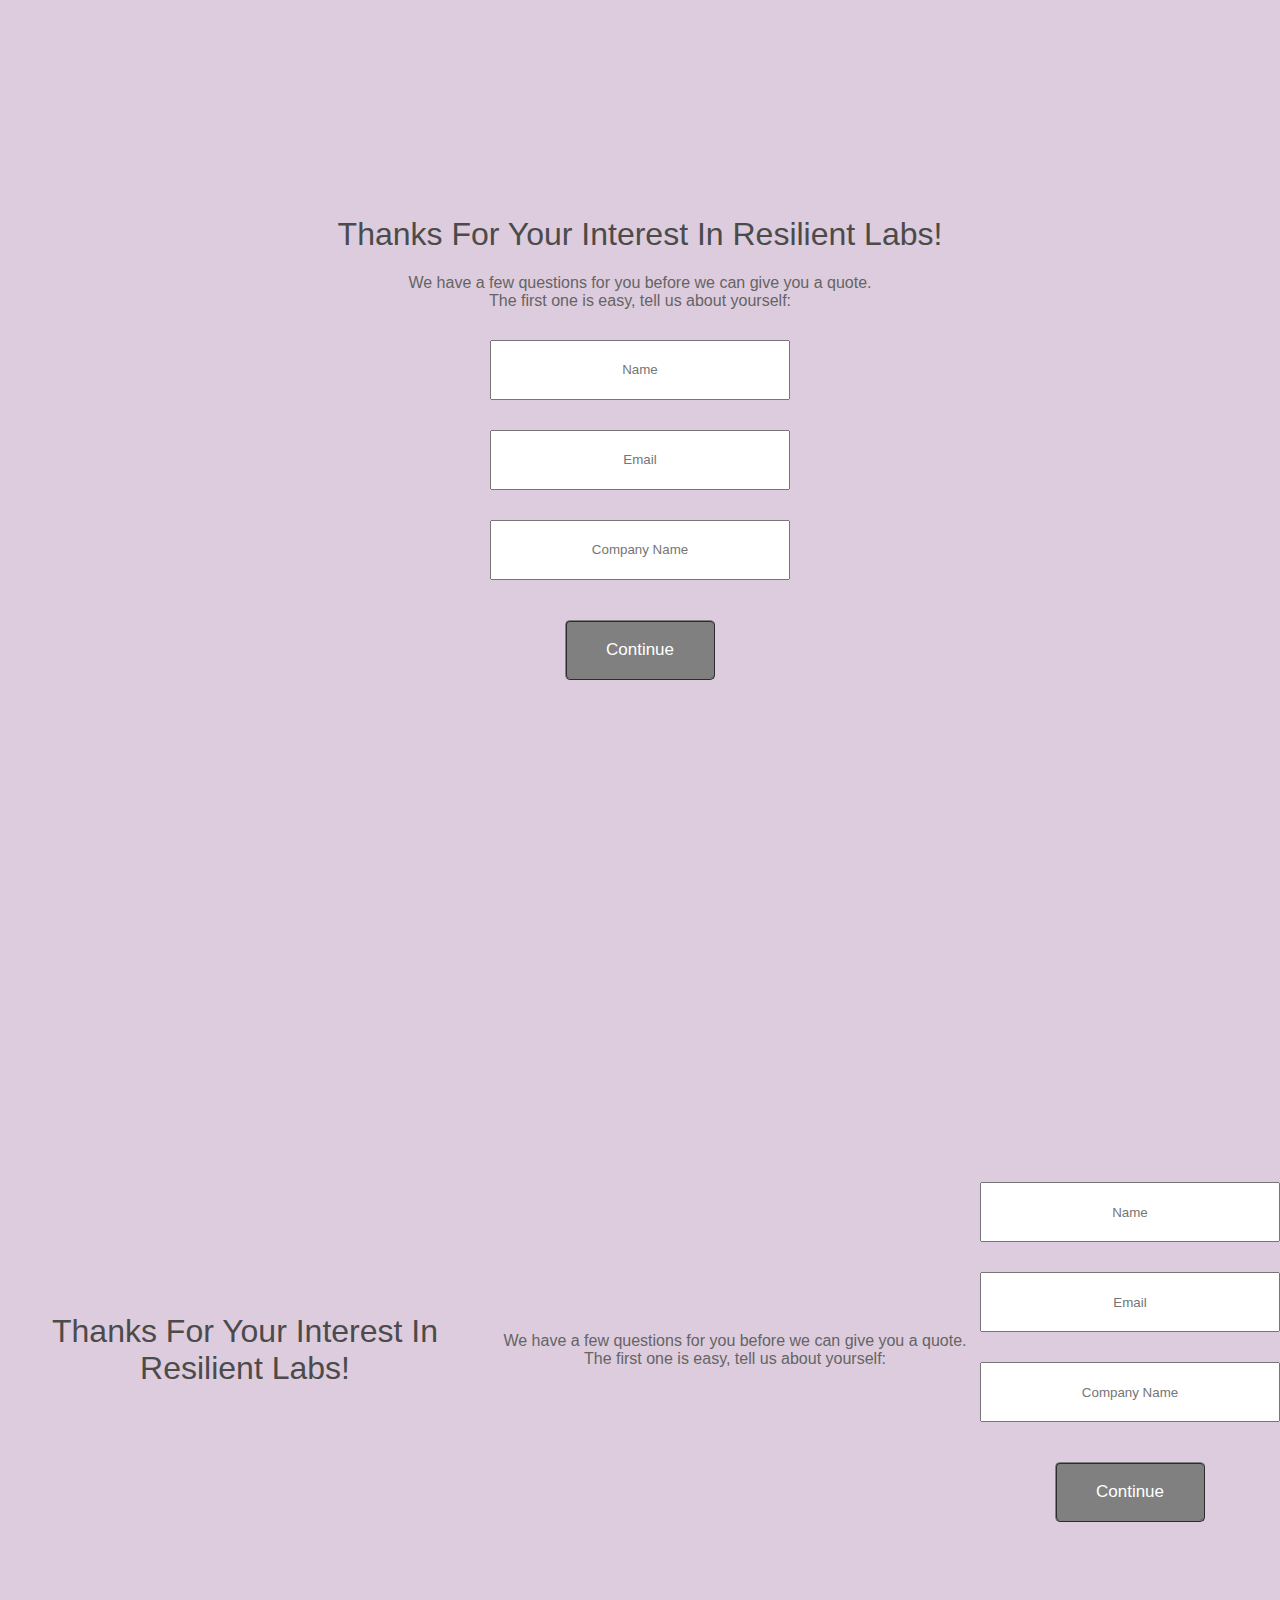
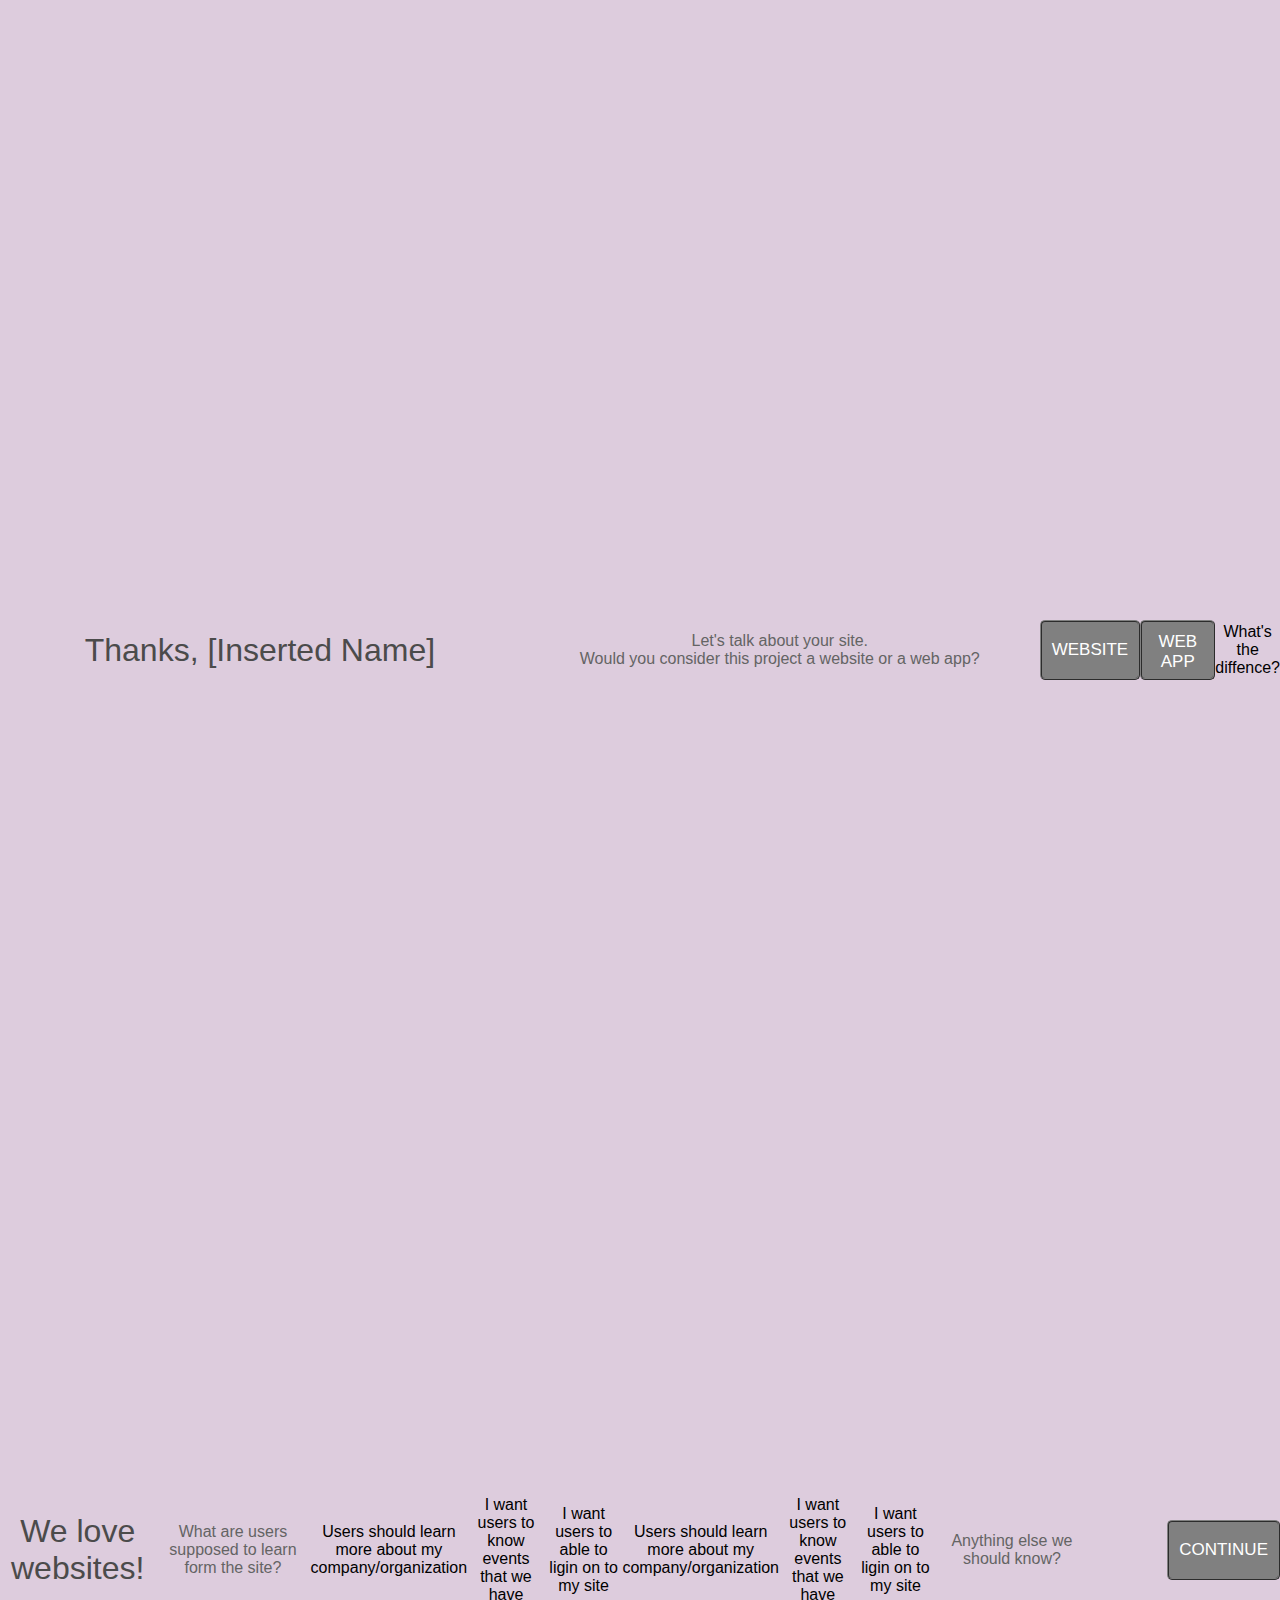
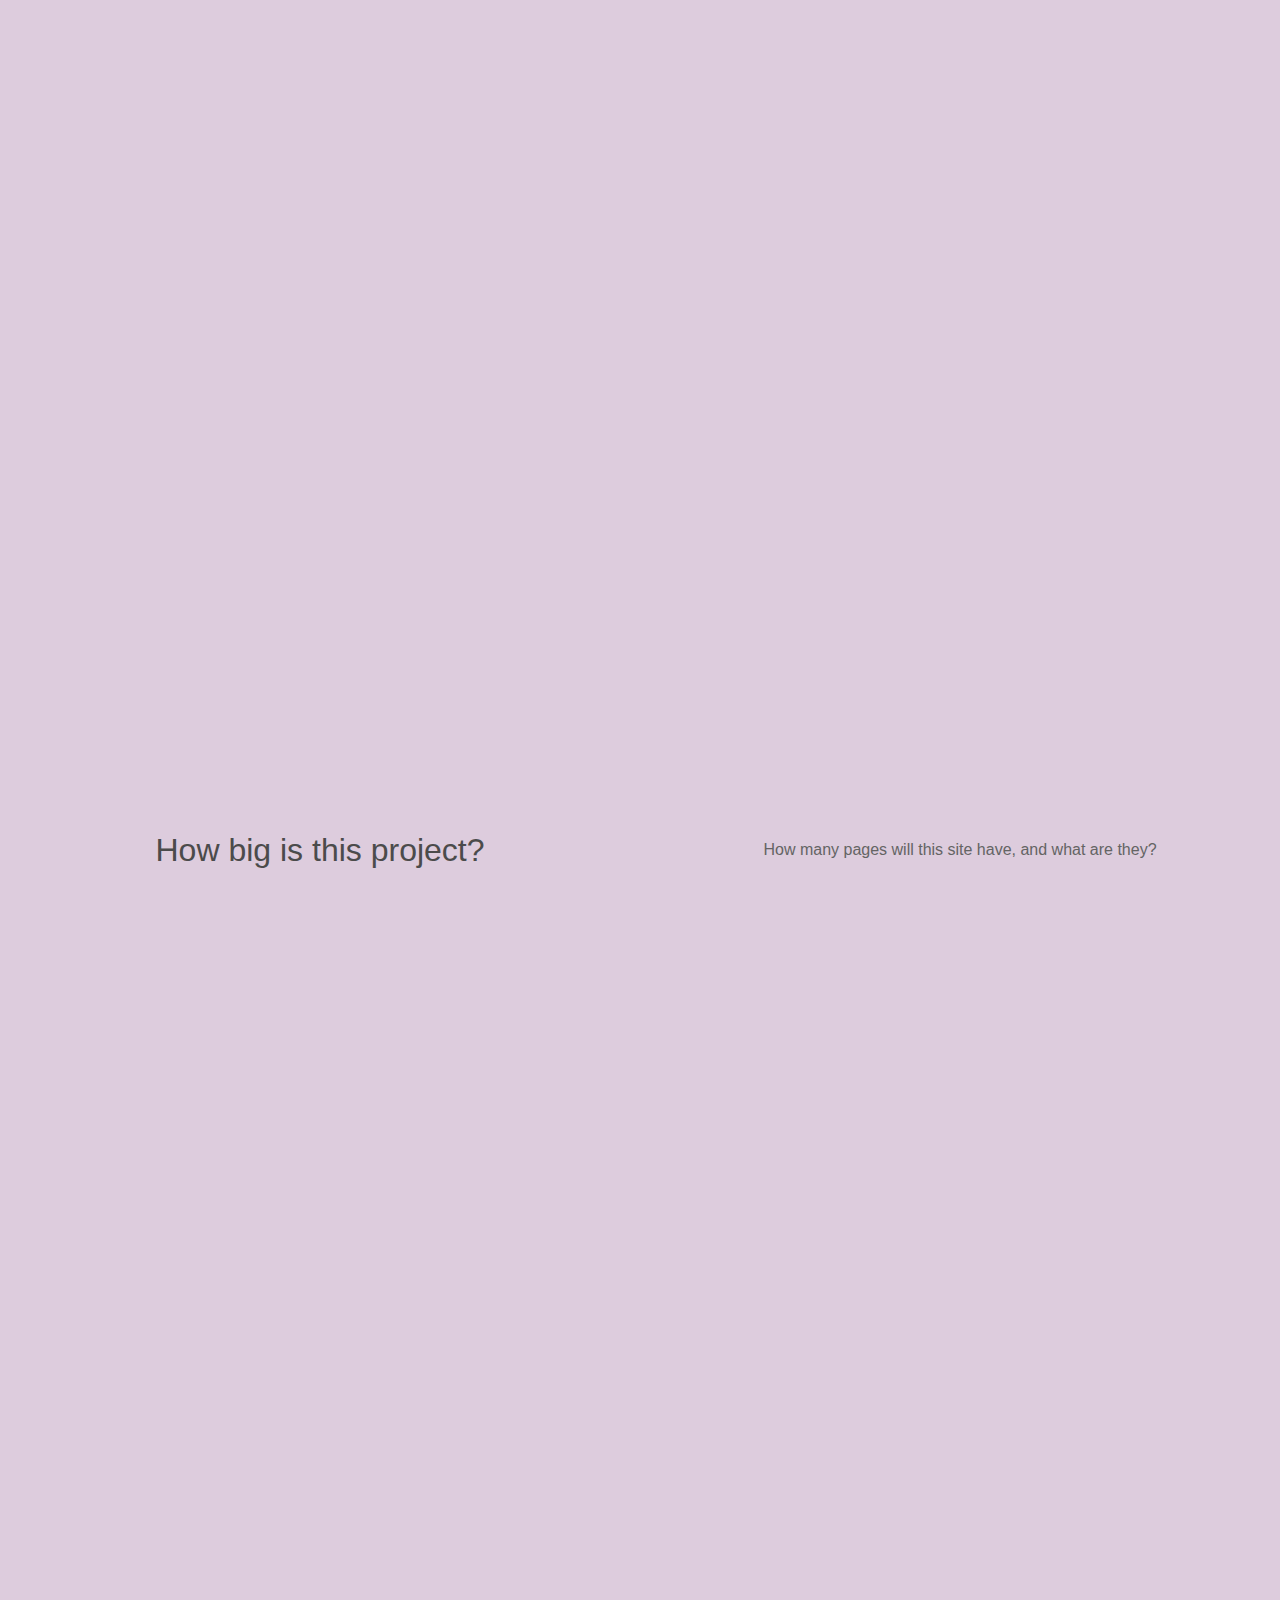
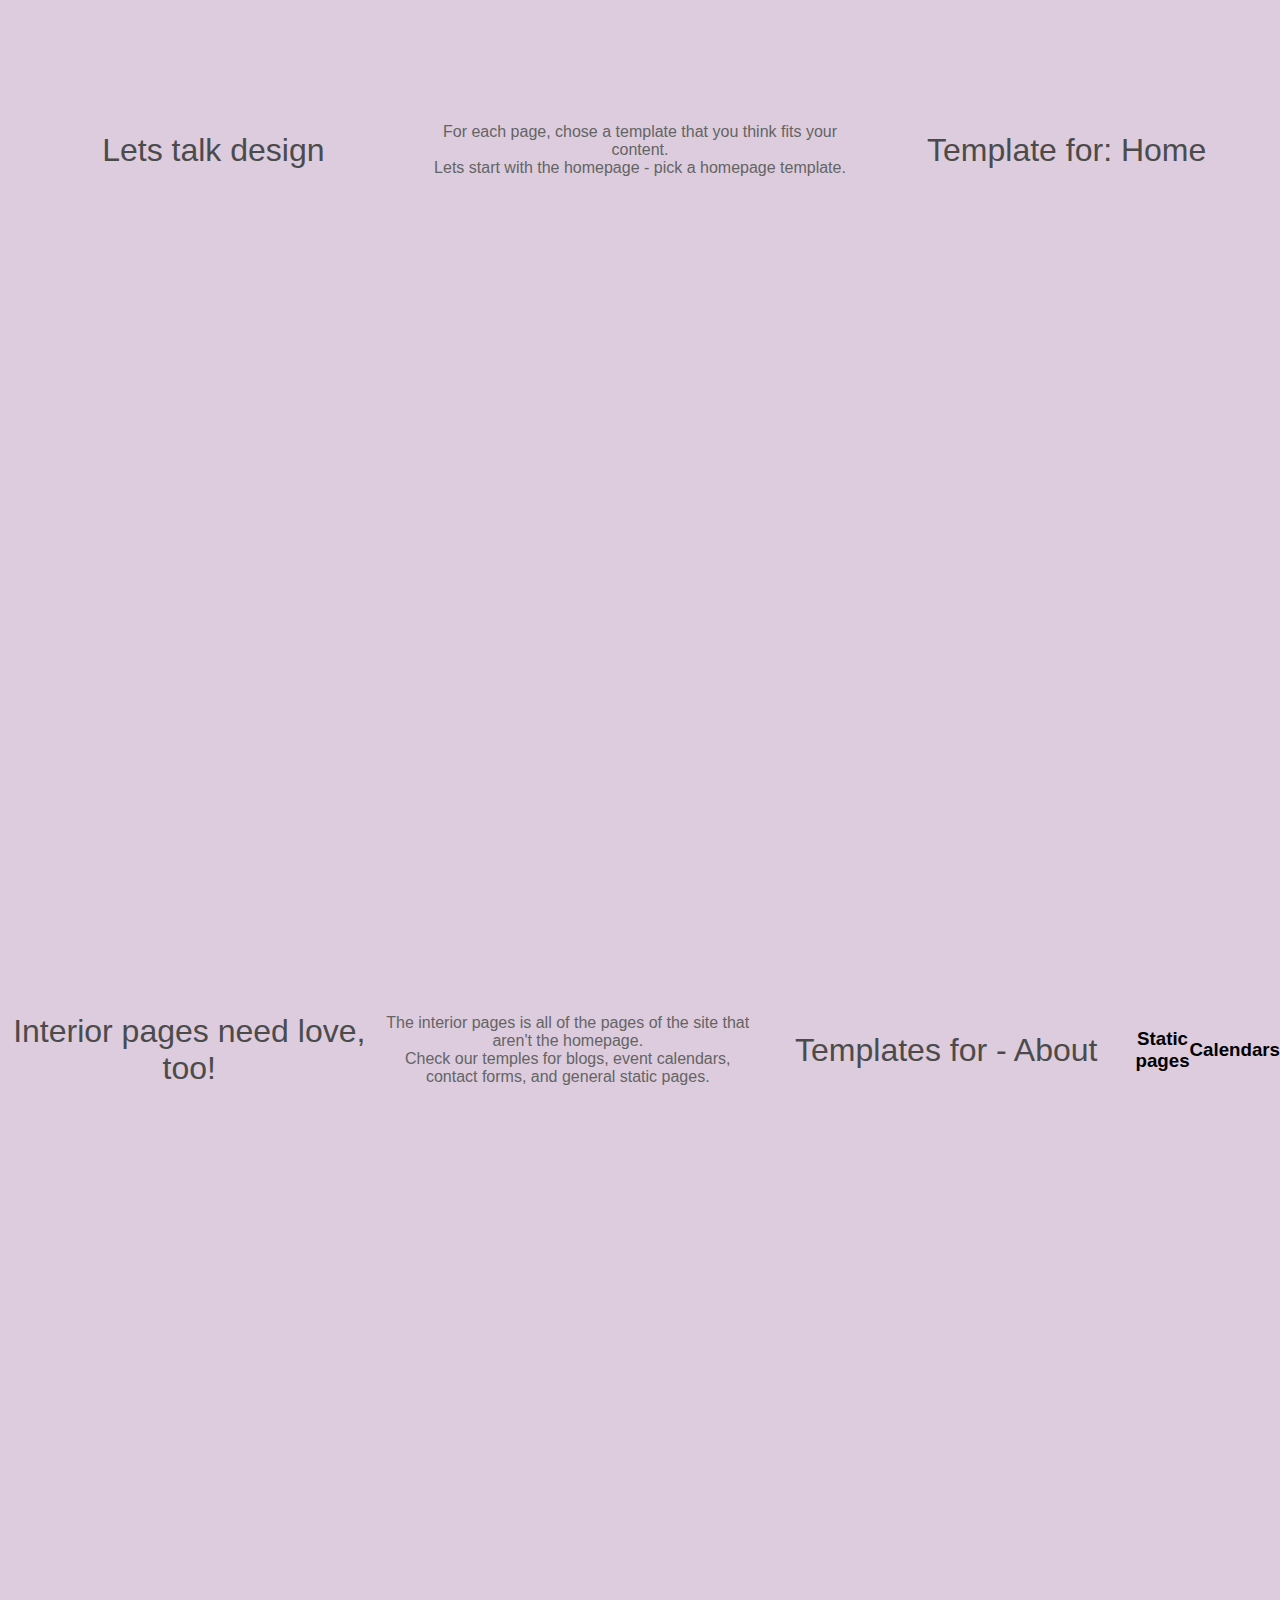
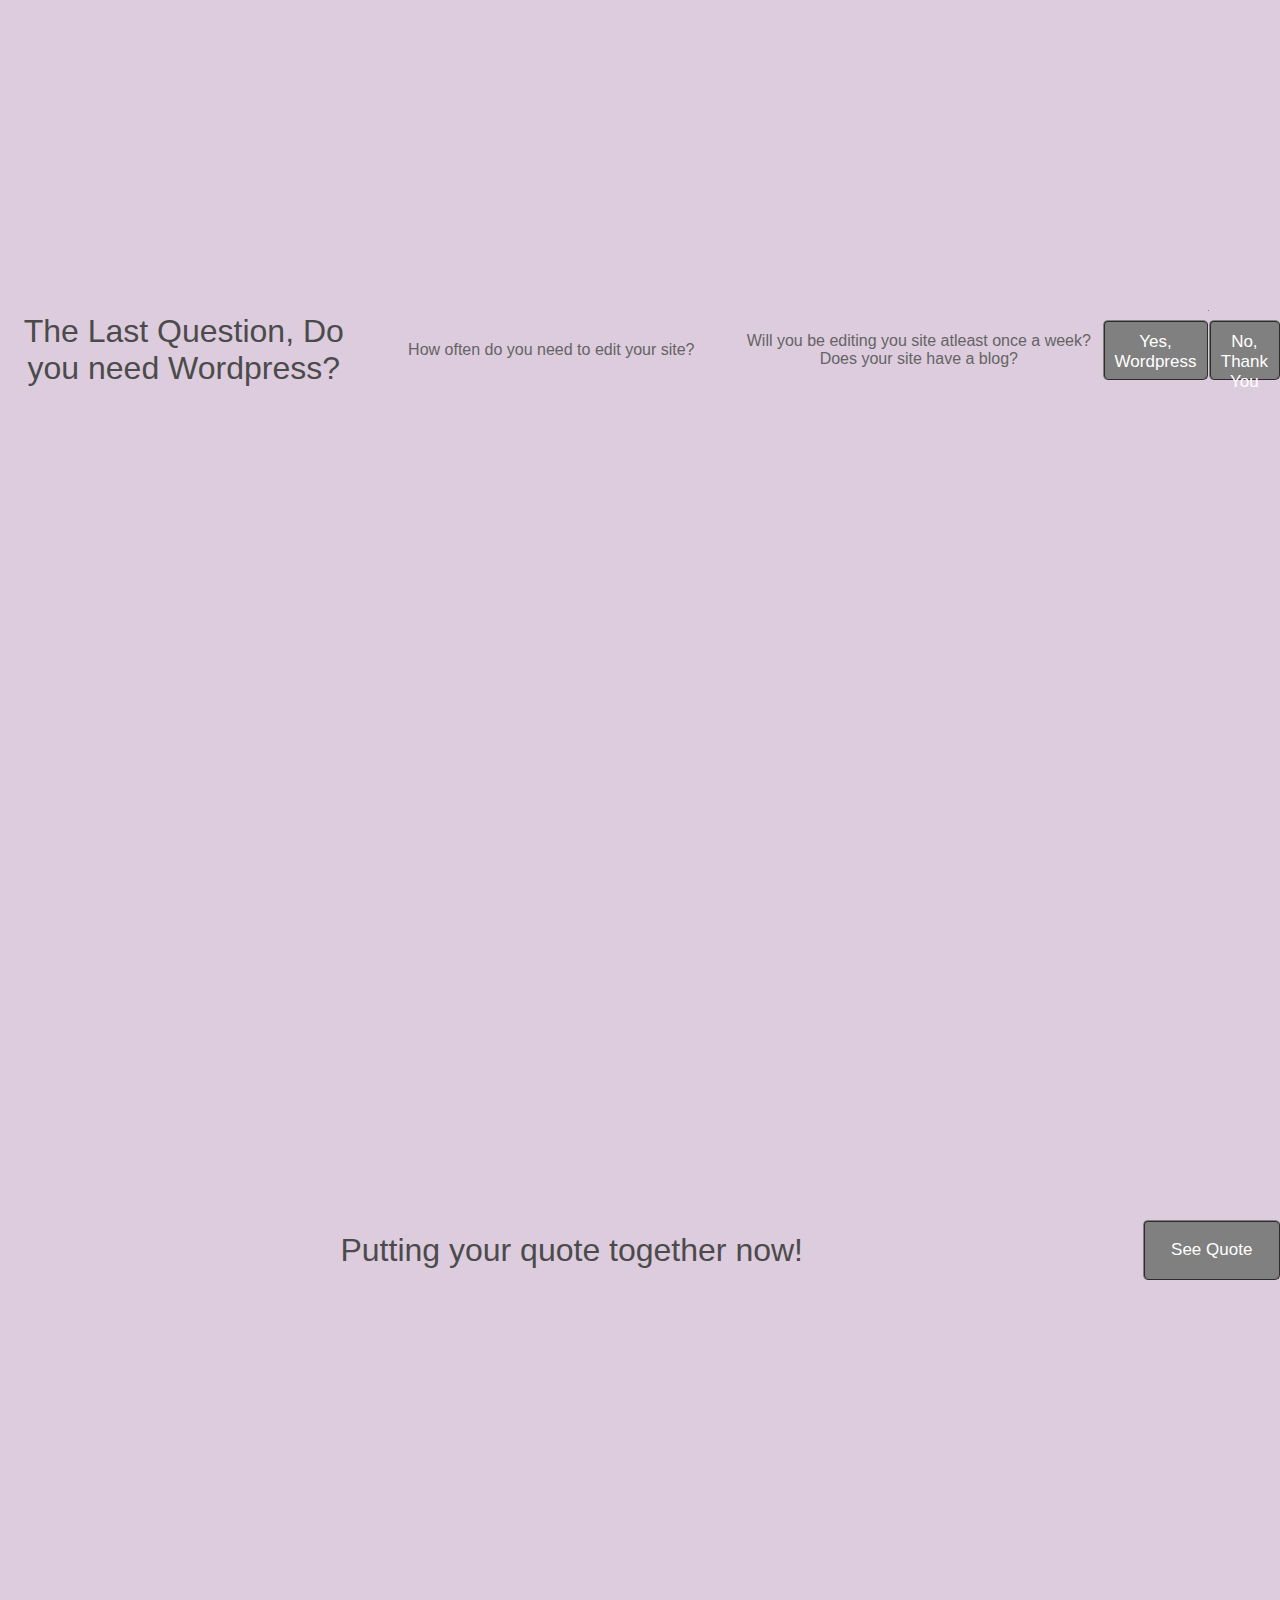
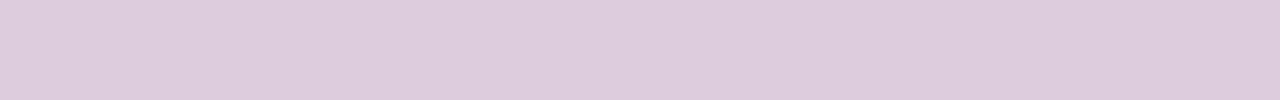
<file: erl.html>
<html>

<head>
  <title> 'ERL Home Page'</title>
  <link rel="stylesheet" type="text/css" href="erl.css">
  <!-- <script type="text/javascript" src="http://www.google.com/jsapi"></script> -->
  <!-- <script src="https://ajax.googleapis.com/ajax/libs/jquery/1.12.0/jquery.min.js"></script> -->

</head>

<body>
<section class="section">
  <div class="container">
    <h1> Thanks For Your Interest In Resilient Labs!</h1>
    <h2> We have a few questions for you before we can give you a quote.
      <br> The first one is easy, tell us about yourself: </h2>
    <form class="form">
      <input class="infoBox" name="Client Name: " type="text" placeholder="Name" />
      <input class="infoBox" name="email" type="text" placeholder="Email" />
      <input class="infoBox" name="companyName" type="text" placeholder="Company Name" />
      <button type="button"> Continue </button>
    </form>
  </div>
</section>



  <section class="page">
    <h1>
          Thanks For Your Interest In Resilient Labs!
        </h1>
    <h2>
          We have a few questions for you before we can give you a quote. <br> The first one is easy, tell us about yourself:
        </h2>
  <form id="form">

    <input class="infoBox" name="name" type="text" placeholder="Name" />
    <input class="infoBox" name="email" type="text" placeholder="Email" />
    <input class="infoBox" name="companyName" type="text" placeholder="Company Name" />
    <button type="button"> Continue </button>

    </form>
  
  </section>
  <!--     PAGE ONE -->
  
  <section class="page">
    <h1> Thanks, [Inserted Name] </h1>
    <h2>
        Let's talk about your site. <br> Would you consider this project a website or a web app?
      </h2>
    <button type="button"> WEBSITE </button>
    <button type="button"> WEB APP </button>
    <a> What's the diffence? </a>
  </section>
  <!--     PAGE TWO / TRANSISION -->
  
  <section class="page">
    <h1>
      We love websites!
    </h1>
    <h2>
      What are users supposed to learn form the site?
    </h2>
    <div>
      Users should learn more about my company/organization
    </div>
    <div>
      I want users to know events that we have
    </div>
    <div>
      I want users to able to ligin on to my site
    </div>
    <!--     Second copy -->
    <div>
      Users should learn more about my company/organization
    </div>
    <div>
      I want users to know events that we have
    </div>
    <div>
      I want users to able to ligin on to my site
    </div>
    <h2>
      Anything else we should know?
    </h2>
    <div>
      <!--       Empty box the client enters 'anything else that we should know' about their website -->
    </div>

    <button type="button"> CONTINUE </button>

  </section>
  <!--     PAGE THREE -->
  
  <section class="page">
    <h1>
      How big is this project?
    </h1>
    <h2>
      How many pages will this site have, and what are they?
    </h2>
  </section>
  <!--     PAGE FOUR -->
  
  <section class="page">
    <h1>
      Lets talk design
    </h1>
    <h2>
      For each page, chose a template that you think fits your content. <br> Lets start with the homepage - pick a homepage template.
    </h2>
    <h1>
      Template for: Home
    </h1>
    <!--    HOMEPAGE TEMPLATES GO HERE -->
  </section>
  <!--     PAGE FIVE -->

  <section class="page">
    <h1>
      Interior pages need love, too!
    </h1>
    <h2>
      The interior pages is all of the pages of the site that aren't the homepage. <br> Check our temples for blogs, event calendars, contact forms, and general static pages.
    </h2>
    <h1>
      Templates for - About
    </h1>
    <h3>
      Static pages
    </h3>
    <!--       STATIC PAGES TEMPLATES-->
    <!--       ROW TWO OF STATIC PAGES -->
    <h3>
      Calendars
    </h3>
    <!--       CALENDAR TEMPLETES -->
  </section>
  <!--     PAGE SIX -->

  <section class="page">
    <h1>
          The Last Question, Do you need Wordpress?
        </h1>
    <h2>
          How often do you need to edit your site?<!-- blah blah blah say extra stuff here and there -->
        </h2>
    <h2>
          Will you be editing you site atleast once a week? <br> Does your site have a blog?
        </h2>

    <button type="button"> Yes, Wordpress </button>
    <div class="dottedLine"></div>
    <button type="button"> No, Thank You </button>

  </section>
  <!--     PAGE SEVEN -->

  <section class="page">
    <h1>
          Putting your quote together now!
        </h1>

    <button type="button"> See Quote </button>

  </section>
  <!--     PAGE EIGHT -->

  <!-- <script src="erl.js"></script> -->

</body>

</html>
</file>
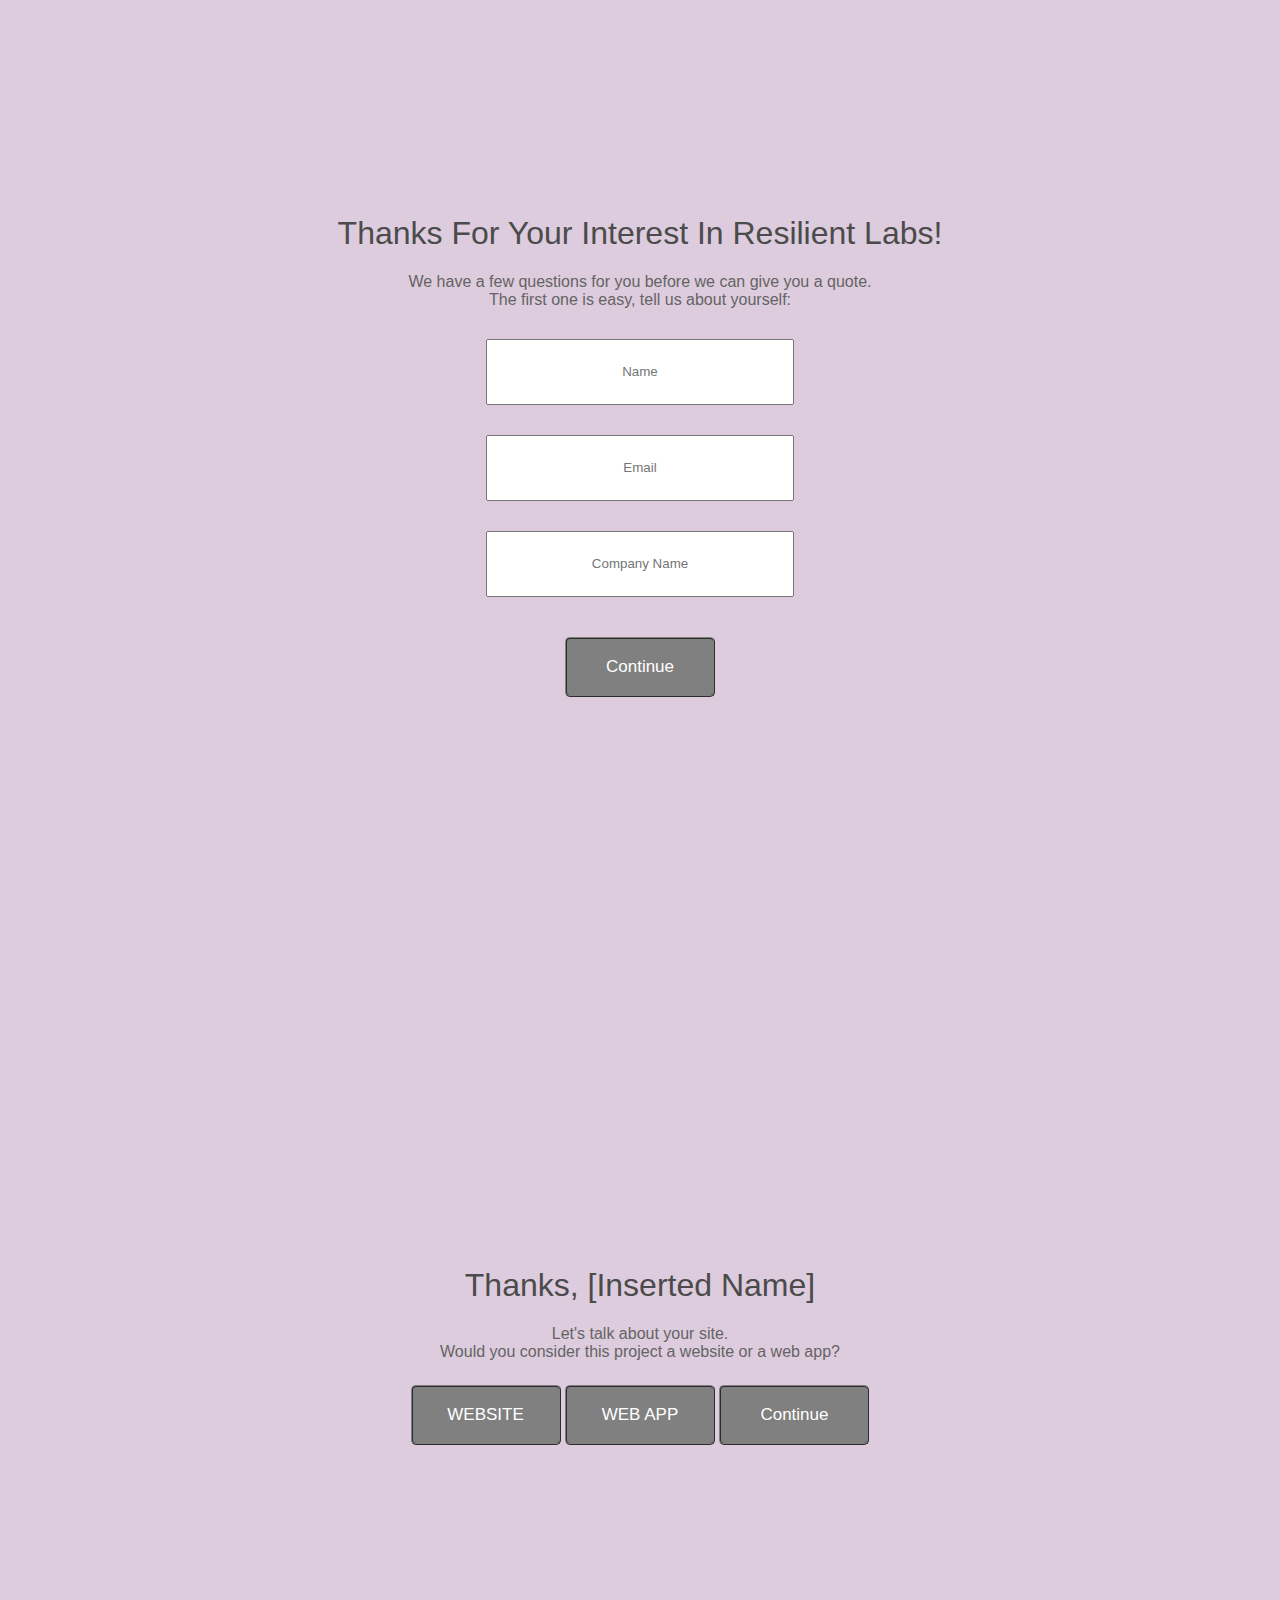
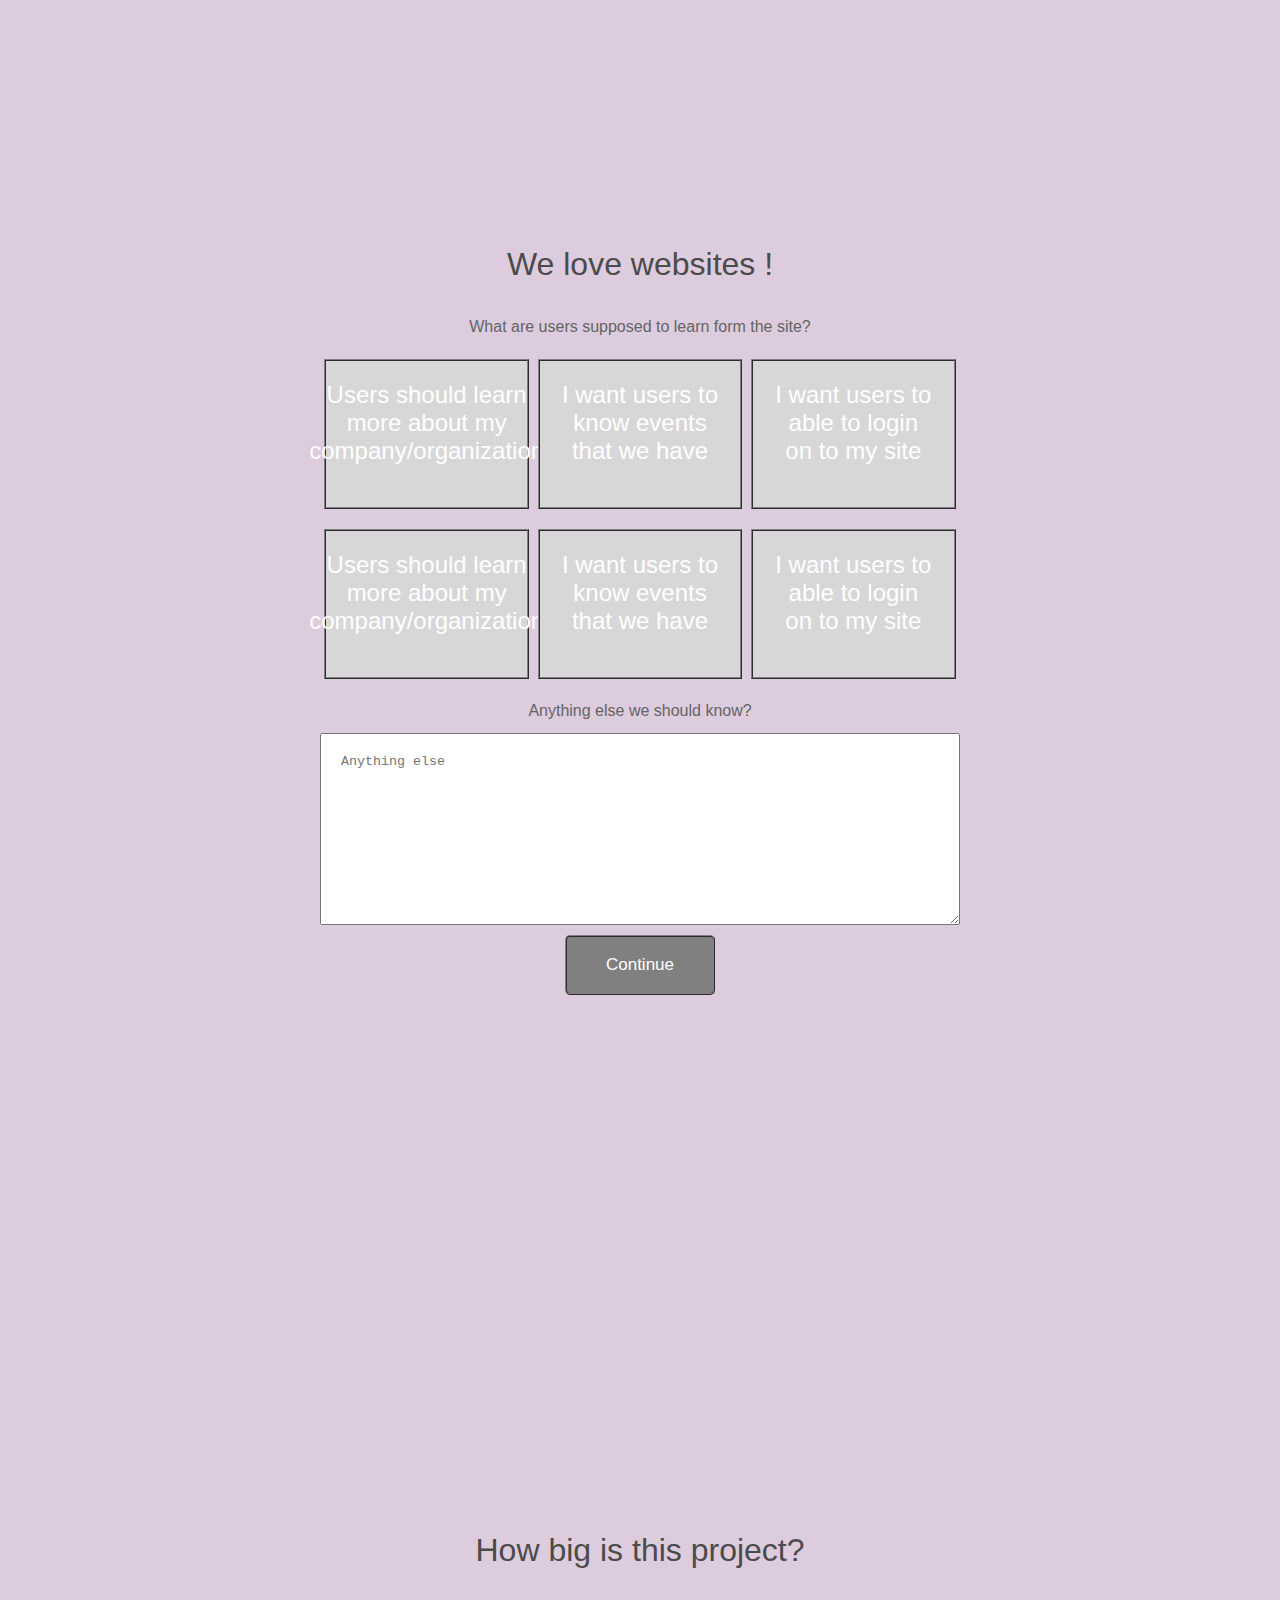
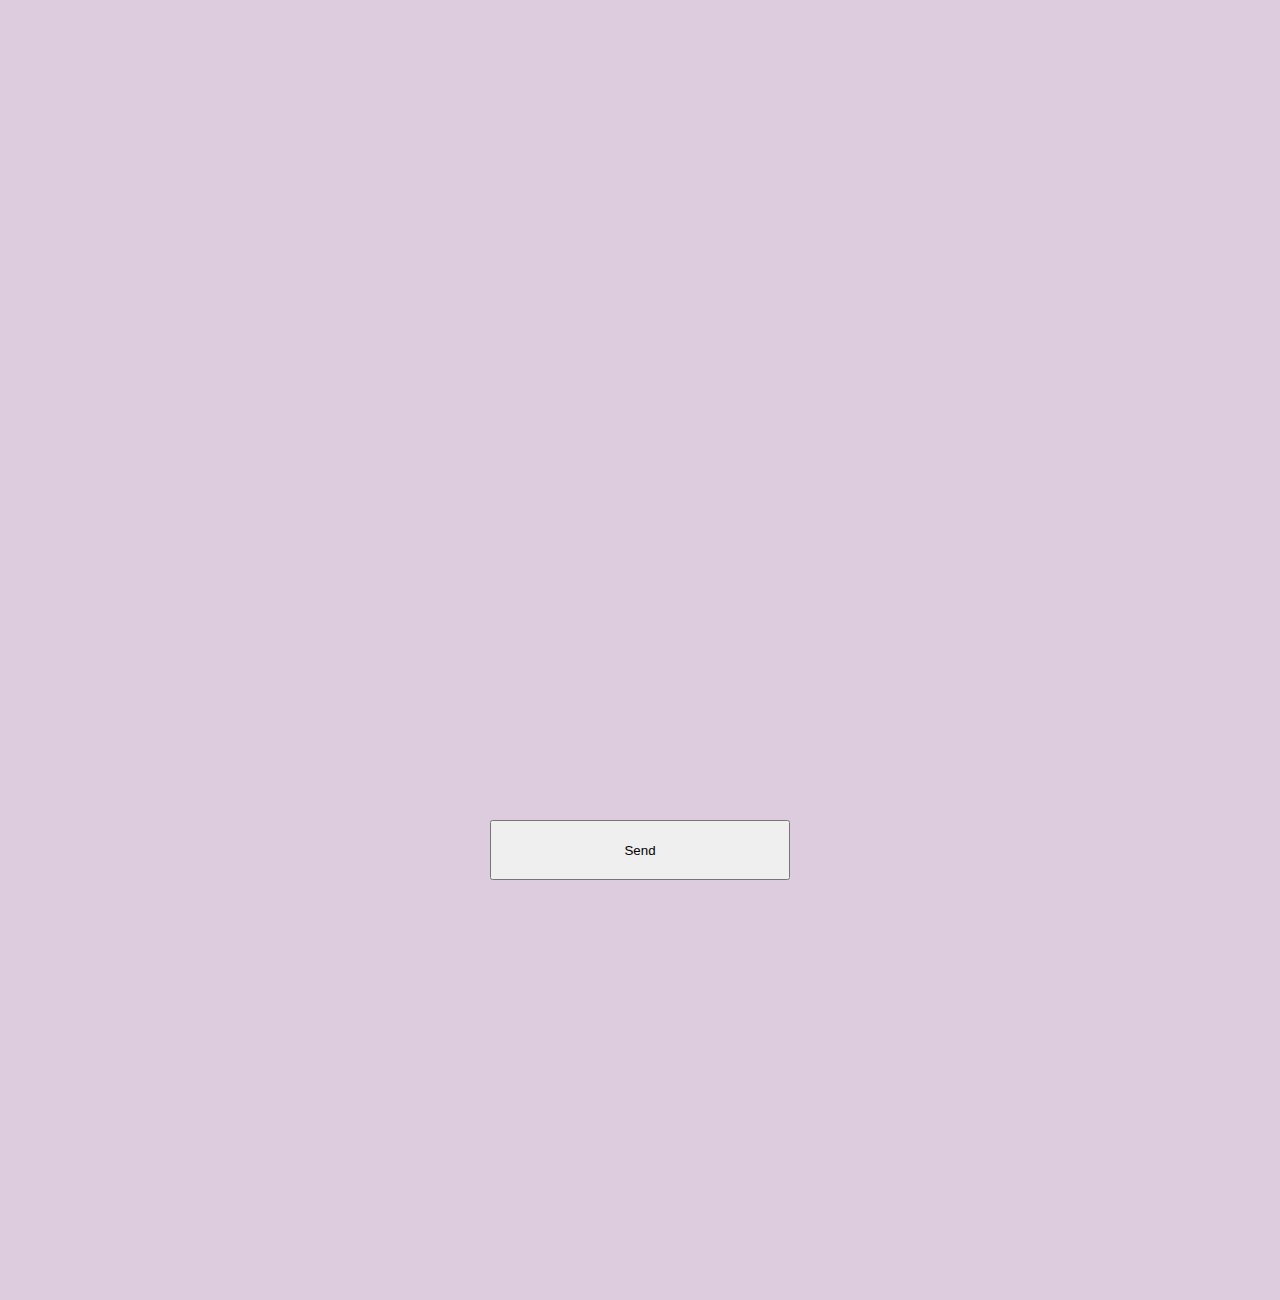
<file: erlNew.html>
<!DOCTYPE html>
<html lang="en">
<head>
    <meta charset="UTF-8">
    <title>ERL Site</title>
    <link rel="stylesheet" type="text/css" href="erl.css">
    <script src="erl.js"></script>
</head>
<body>

<section id="section1">
    <div>
        <h1> Thanks For Your Interest In Resilient Labs!</h1>
        <h2> We have a few questions for you before we can give you a quote.
            <br> The first one is easy, tell us about yourself: </h2>
        <input id="clientName" class="infoBox" name="Client Name: " type="text" placeholder="Name" />
        <input id="clientEmail" class="infoBox" name="email" type="text" placeholder="Email" />
        <input id="clientCompany" class="infoBox" name="companyName" type="text" placeholder="Company Name" />
        <a href="#section2" onclick="clientInfo()"> <button type="submit" id="continue1"> Continue </button> </a>
    </div>
</section>

<section id="section2">
    <div>
        <h1> Thanks, [Inserted Name] </h1>
        <h2>Let's talk about your site. <br> Would you consider this project a website or a web app?</h2>
        <button id="isWebApp" type="button" onclick="isWebSite()" value="Website"> WEBSITE </button>
        <button id="isWebSite" type="button" onclick="isWebApp()" value="Webapp"> WEB APP </button>
        <!--<a> What's the difference? </a>-->
        <a href="#section3" > <button type="submit" id="continue2"> Continue </button> </a>
    </div>
</section>

<section id="section3">
    <div>
        <h1> We love websites ! </h1>
        <h2>What are users supposed to learn form the site?</h2>
        <button type="button">Users should learn more about my company/organization</button>
        <button type="button">I want users to know events that we have</button>
        <button type="button">I want users to able to login on to my site</button>
        <!--     Second copy -->
        <button type="button">Users should learn more about my company/organization</button>
        <button type="button">I want users to know events that we have</button>
        <button type="button">I want users to able to login on to my site</button>

        <h2>Anything else we should know?</h2>
        <textarea placeholder="Anything else"></textarea>
        <!--<a> What's the difference? </a>-->
        <a href="#section4" > <button type="submit" id="continue3"> Continue </button> </a>
    </div>
</section>

<section id="section4">
    <div>
        <h1>How big is this project?</h1>
        <h2></h2>
    </div>
</section>

<section>
    <div>
        <form id="section5" action="MAILTO:muigai@resilientcoders.org" method="post"
              enctype="text/plain">
            <input id="formToSend" type="hidden">
            <input type="submit" value="Send" onclick="submitEmail()">
        </form>
    </div>
</section>

<script src="https://ajax.googleapis.com/ajax/libs/jquery/1.12.2/jquery.min.js"></script>
<script>

    $(document).ready(function(){
        $('a[href*="#"]:not([href="#"])').click(function() {
            if (location.pathname.replace(/^\//,'') == this.pathname.replace(/^\//,'') && location.hostname == this.hostname) {
                var target = $(this.hash);
                target = target.length ? target : $('[name=' + this.hash.slice(1) +']');
                if (target.length) {
                    $('html, body').animate({
                        scrollTop: target.offset().top
                    }, 1000);
                    return false;
                }
            }
        });
        $(this).click(function() {
            console.log("this works");
            console.log($(this).val());
        });
    });

</script>

</body>
</html>
</file>
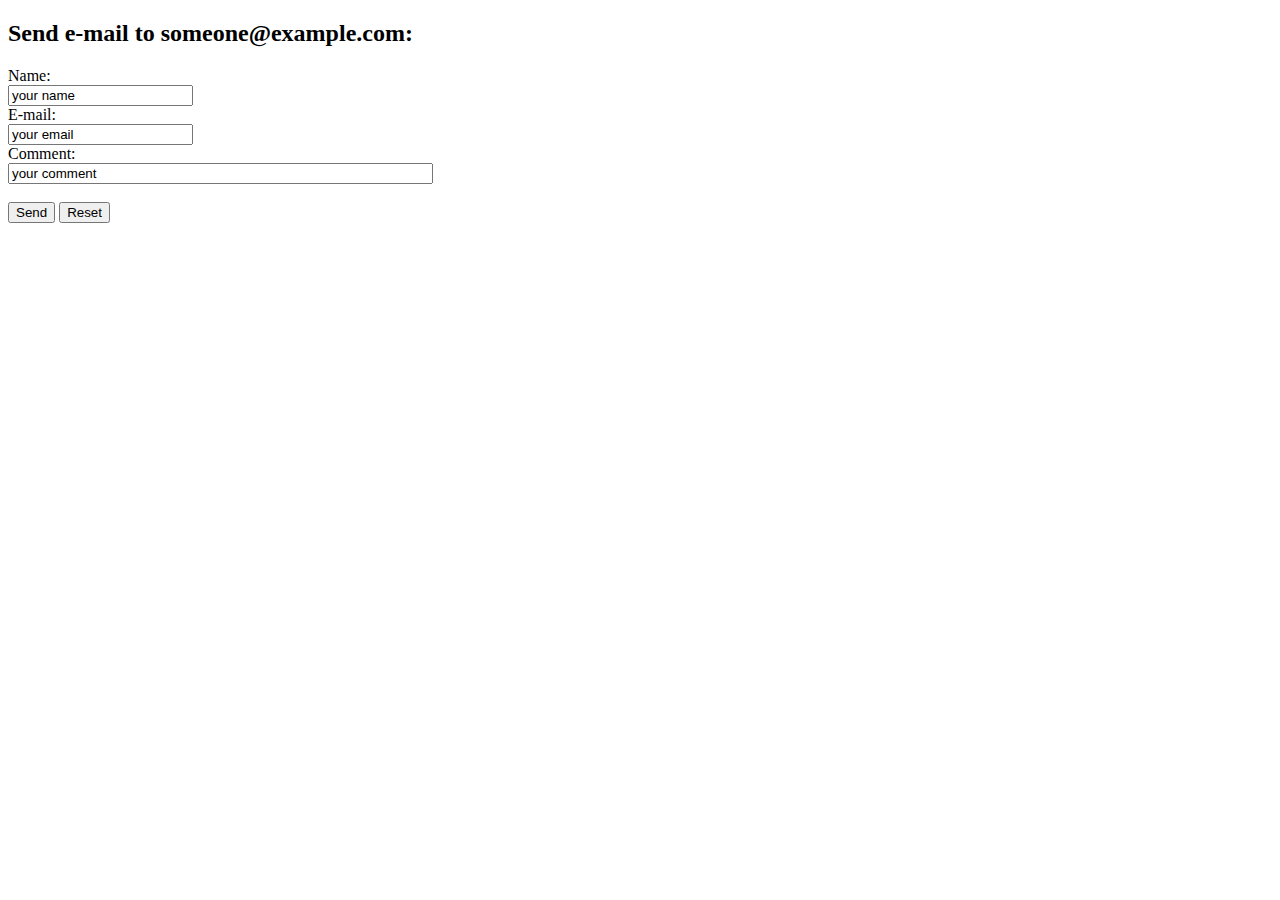
<file: send.html>
<!DOCTYPE html>
<html>
<body>

<h2>Send e-mail to someone@example.com:</h2>

<form action="MAILTO:muigai@resilientcoders.org" method="post" enctype="text/plain">
    Name:<br>
    <input type="text" name="Client Name: " value="your name"><br>
    E-mail:<br>
    <input type="text" name="Client Email: " value="your email"><br>
    Comment:<br>
    <input type="text" name="Client Comments: " value="your comment" size="50"><br><br>
    <input type="submit" value="Send">
    <input type="reset" value="Reset">
</form>

</body>
</html>
</file>
<file: erl.css>
body {
  margin: 0 auto;
  text-align: center;
  font-family: Helvetica;
}

section {
  width: 100%;
  min-height: 100vh;
  background-color: #dcd;
  display: flex;
  align-items: center;
  -webkit-align-items: center;
  justify-content: center;
  -webkit-justify-content: center;
}

button {
  display: inline-block;
  padding: 10px;
  margin-top: 10px;
  margin-bottom: 10px;
  background-color: grey;
  border: 2px ridge grey;
  border-radius: 5px;
  font-weight: initial;
  font-size: 17px;
  color: white;
  height: 60px;
  width: 150px;
}


h1 {
  font-weight: initial;
  font-size: 2em;
  color: rgb(75,75,75);
  width: 100%;
}

h2 {
  font-weight: initial;
  font-size: 1em;
  color: rgb(100,100,100);
  width: 100%;
}

section div {
  width: 50%;
}

#section3 div {
  display: flex;
  align-items: center;
  justify-content: space-around;
  flex-flow: row wrap;
}

#section3 div > button, #section3 div a {
  width: 32%;
  height: 150px;
}
#section3 div > button {
  display: flex;
  justify-content: center;
  padding: 20px;
  background-color: #D7D7D7;
  border-radius: 0;
  font-size: 1.5em;
  font-family: Helvetica, Roboto, sans-serif;
}
#section3 div > button:hover {
  cursor: pointer;
}
#section3 textarea {
  width: 100%;
  height: 150px;
  padding: 20px;
}

.container {
  height: 66%;
  width: 75%;
}

.dottedLine {
  height: 80px;
  width: 1px;
  border: 1px none grey;
  border-top-style: dashed;
}

input {
  display: block;
  margin: 30px auto;
  text-align: center;
  height: 60px;
  width: 300px;

}
</file>
